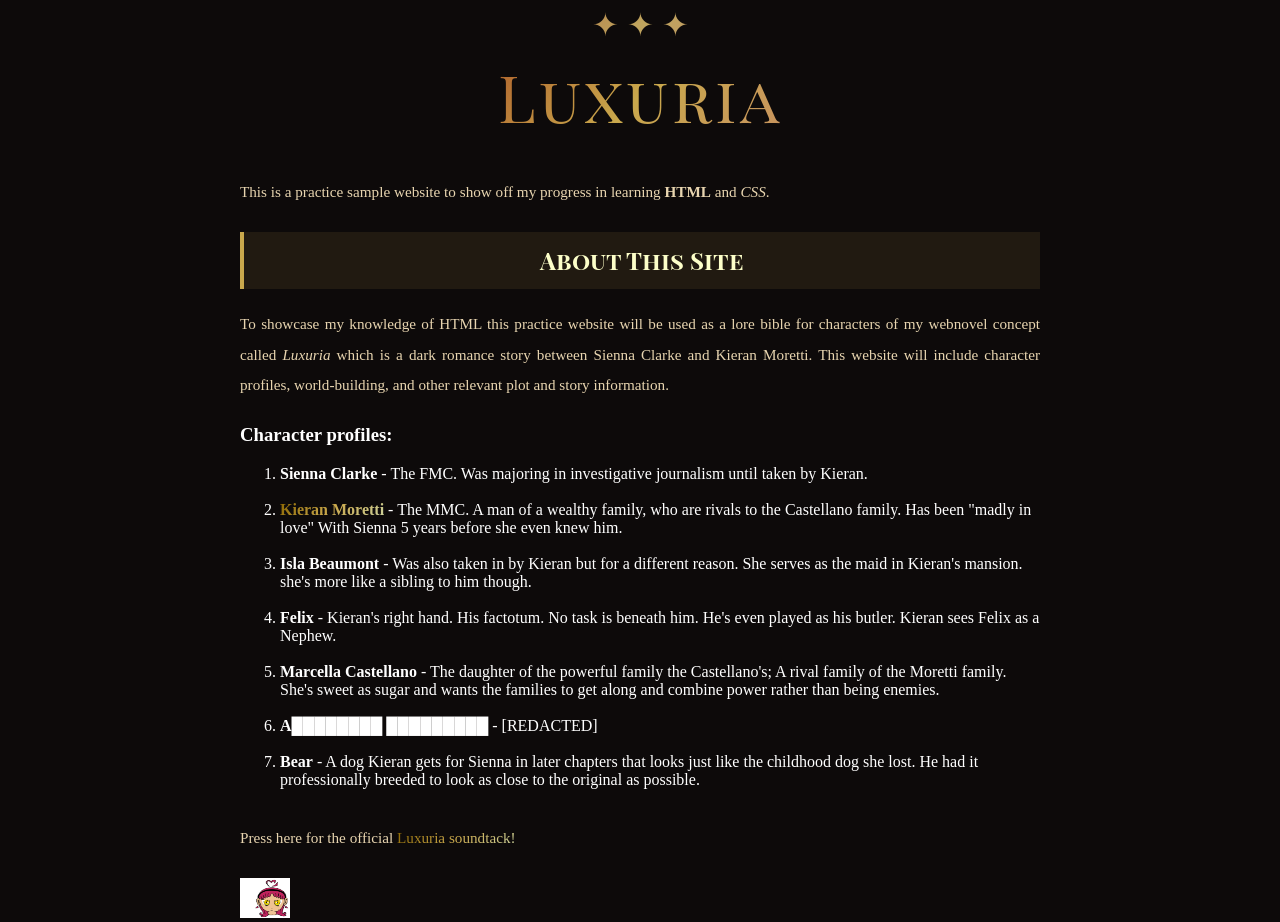
<file: HTML (Luxuria).html>
<!DOCTYPE html>
<html lang="en">
<head>
    <title>Luxuria</title>
    <meta charset="UTF-8">
    <meta name="viewport" content="width=device-width, initial-scale=1.0">
    <link rel="stylesheet" href="style.css">
    <link rel="preconnect" href="https://fonts.googleapis.com">
<link rel="preconnect" href="https://fonts.gstatic.com" crossorigin>
<link href="https://fonts.googleapis.com/css2?family=Playfair+Display+SC:wght@400;700;900&display=swap" rel="stylesheet">
</head>
 <body>
     <div class="header-ornament">✦ ✦ ✦</div>
    <h1>Luxuria</h1>
    <p>This is a practice sample website to show off my progress in learning <strong>HTML</strong> and <em>CSS</em>.</p>

    <h2>About This Site</h2>
    <p>To showcase my knowledge of HTML this practice website will be used as a lore bible for characters of my webnovel concept called
        <em>Luxuria</em> which is a dark romance story between Sienna Clarke and Kieran Moretti. This website will include character profiles, world-building, and other relevant plot and story information.
    </p>
    <h3>Character profiles:</h3>
    <ol>
        <li><strong>Sienna Clarke</strong> - The FMC. Was majoring in investigative journalism until taken by Kieran.</li><br>
        <li>
           <a href="Kieran.html" target="_self"><strong>Kieran Moretti</a></strong> - The MMC. A man of a wealthy family, who are rivals to the Castellano family. Has been "madly in love" With Sienna 5 years before she even knew him.
        </li><br>
        <li><strong>Isla Beaumont</strong> - Was also taken in by Kieran but for a different reason. She serves as the maid in Kieran's mansion. she's more like a sibling to him though.</li><br>
        <li><strong>Felix</strong> - Kieran's right hand. His factotum. No task is beneath him. He's even played as his butler. Kieran sees Felix as a Nephew. </li><br>
        <li><strong>Marcella Castellano</strong> - The daughter of the powerful family the Castellano's; A rival family of the Moretti family. She's sweet as sugar and wants the families to get along and combine power rather than being enemies.</li><br>
        <li><strong>A████████ █████████</strong> - [REDACTED]</li><br>
        <li><strong>Bear</strong> - A dog Kieran gets for Sienna in later chapters that looks just like the childhood dog she lost. He had it professionally breeded to look as close to the original as possible.</li><br>
    </ol>
    <!--Use this to create linkd. And to create links linked to photos.This is also used tp inser images. I'm re ferring to the lines below.-->
<p>Press here for the official <a href="https://www.youtube.com/watch?v=dQw4w9WgXcQ" target="_blank">Luxuria soundtack!</a></p>
<a href="https://freecatphotoapp.com">
<img src="Screenshot 2024-09-14 140222.png" width="50" height="40" alt="The Luxuria Album Cover. It isn't actually an Album color yet. Just a random photo to practice entering photos.">
</a>
 </body>
</html>
</file>
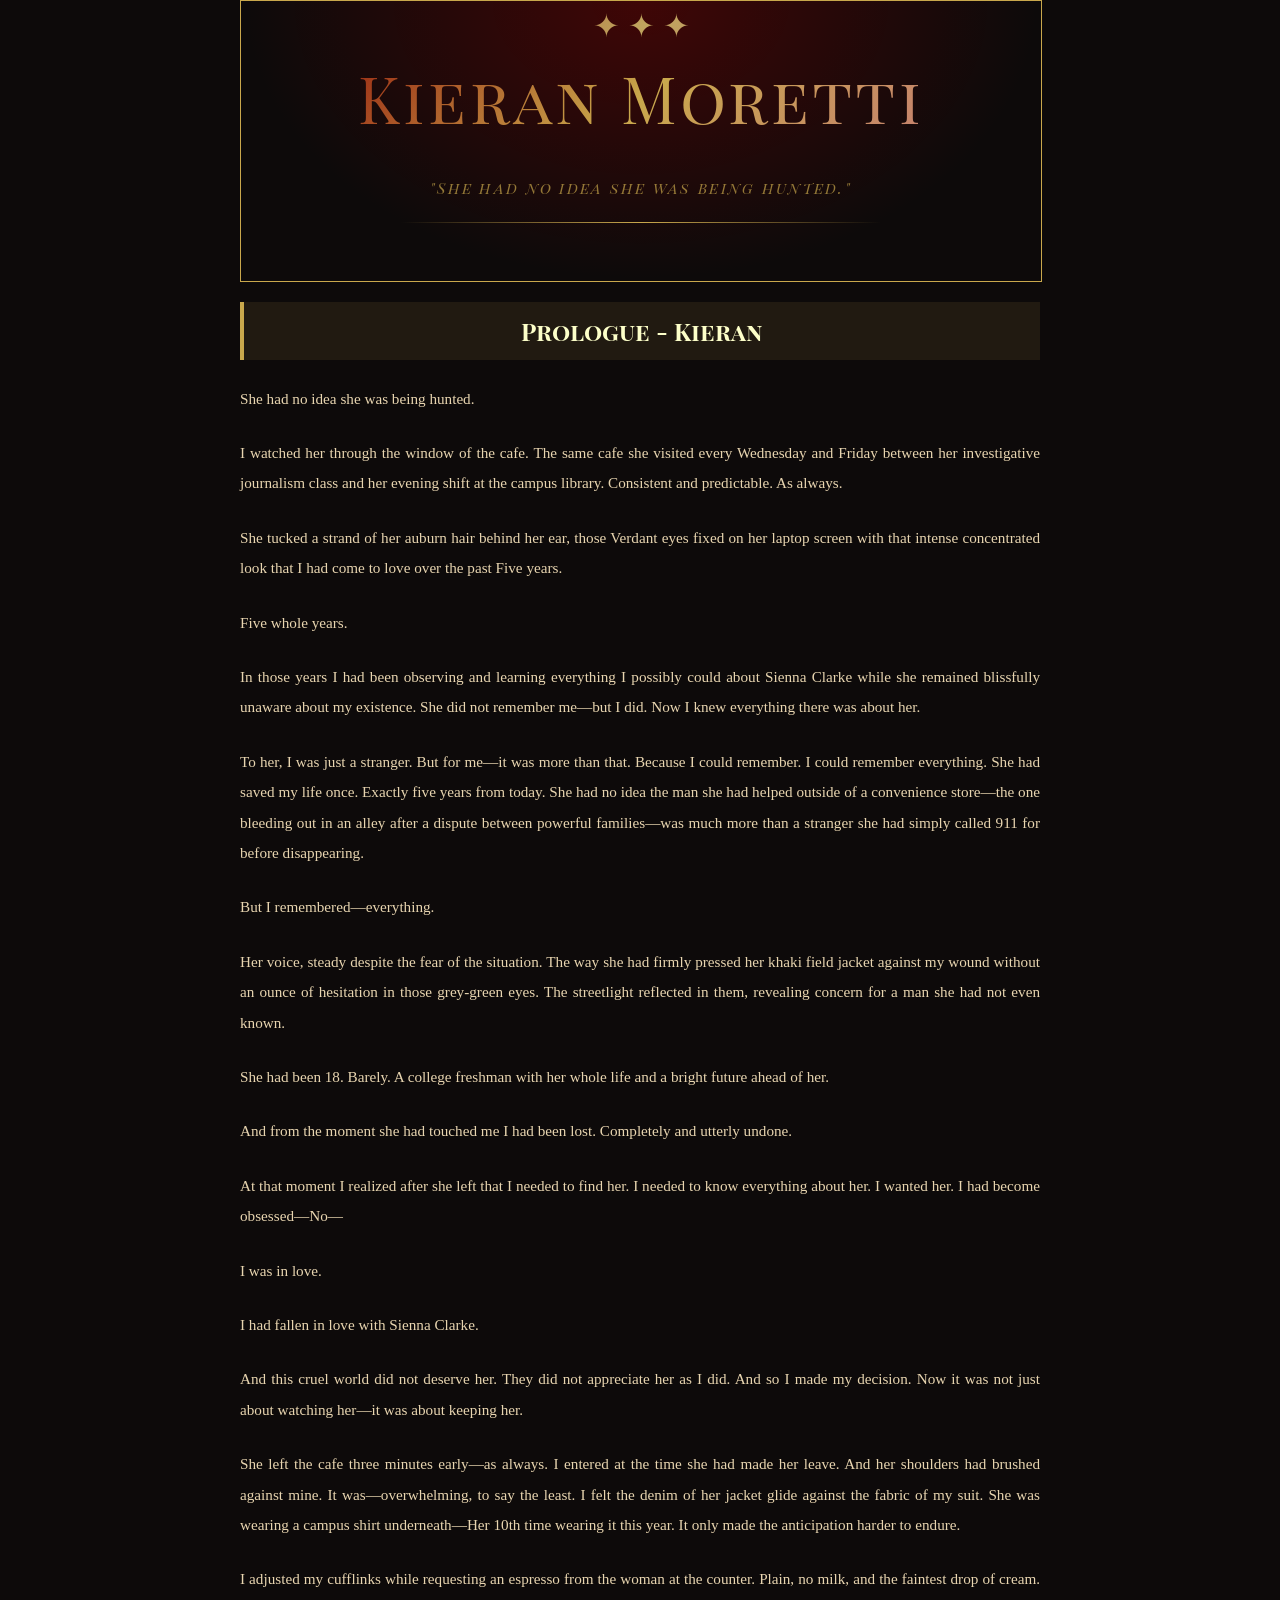
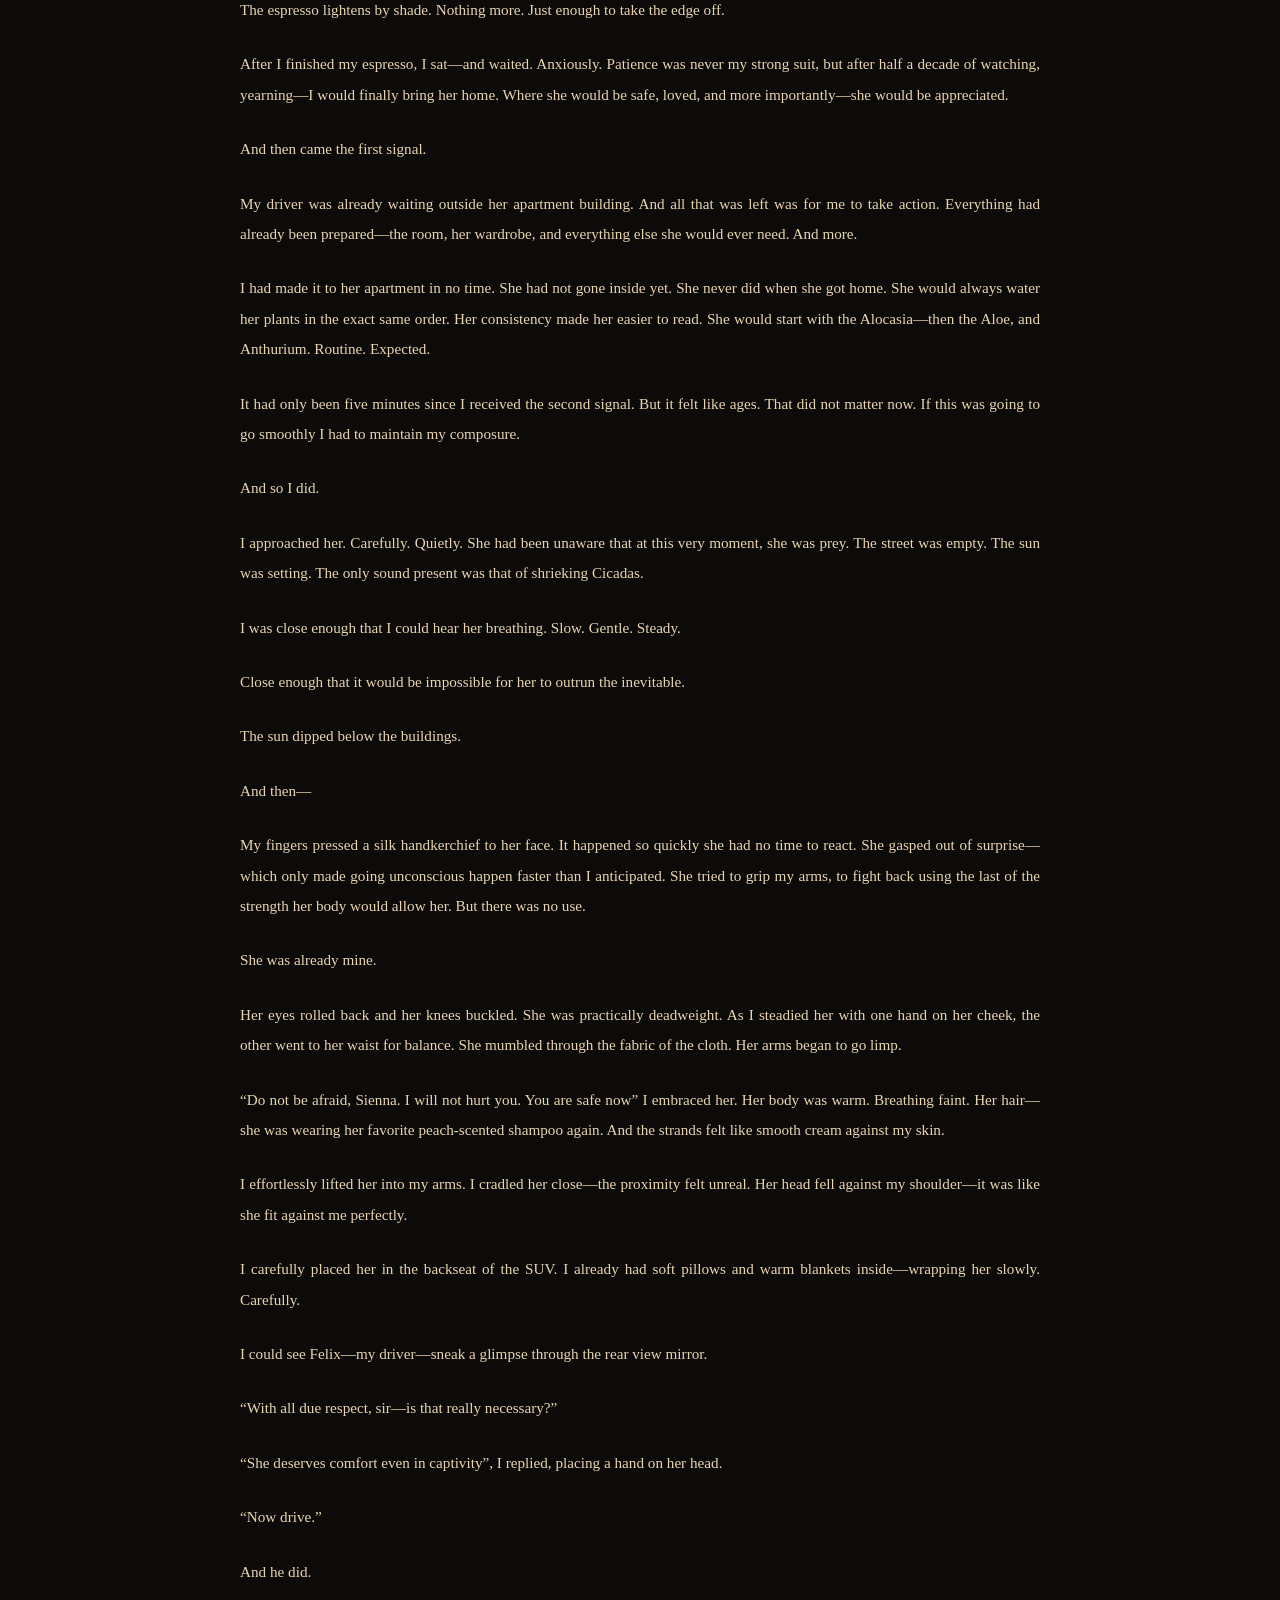
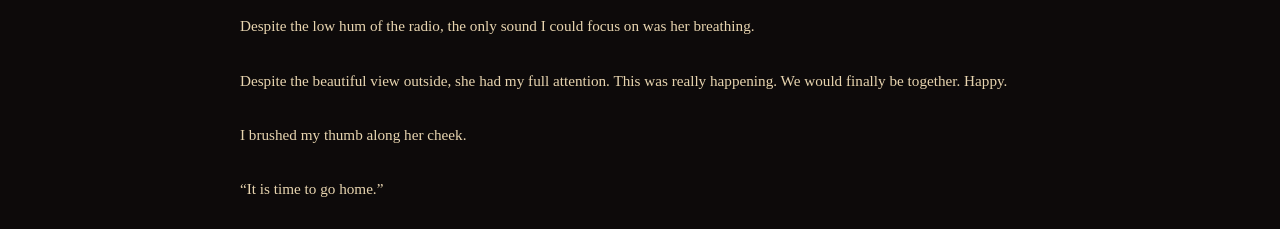
<file: Kieran.html>
<!DOCTYPE html>
<html lang="en">
<head>
    <title>Kieran Moretti</title>
     <meta charset="UTF-8">
    <meta name="viewport" content="width=device-width, initial-scale=1.0">
    <link rel="stylesheet" href="style.css">
     <link rel="preconnect" href="https://fonts.googleapis.com">
<link rel="preconnect" href="https://fonts.gstatic.com" crossorigin>
<link href="https://fonts.googleapis.com/css2?family=Playfair+Display+SC:wght@400;700;900&display=swap" rel="stylesheet">
<title>Luxuria-Kieran Moretti</title>
</head>
<body>
  <div class="hero-banner">
  <!-- this is the decorative strip behind/under the title -->
    <div class="header-ornament">✦ ✦ ✦</div>
    <h1>Kieran Moretti</h1>
    <blockquote class="character-quote">
        "She had no idea she was being hunted."
    </blockquote>
    <div class="divider"></div>
    </div>
    <h2>Prologue - Kieran</h2>
    <section>
    <p>
<p>She had no idea she was being hunted. </p>
<p>I watched her through the window of the cafe. The same cafe she visited every Wednesday and Friday between her investigative journalism class and her evening shift at the campus library. Consistent and predictable. As always.</p>

<p>She tucked a strand of her auburn hair behind her ear, those Verdant eyes fixed on her laptop screen with that intense concentrated look that I had come to love over the past Five years. <p>

<p>Five whole years. </p>

<p>In those years I had been observing and learning everything I possibly could about Sienna Clarke while she remained blissfully unaware about my existence. She did not remember me—but I did. Now I knew everything there was about her. </p>

<p>To her, I was just a stranger. But for me—it was more than that. Because I could remember. I could remember everything. She had saved my life once. Exactly five years from today. She had no idea the man she had helped outside of a convenience store—the one bleeding out in an alley after a dispute between powerful families—was much more than a stranger she had simply called 911 for before disappearing.</p>

<p>But I remembered—everything.</p>

<p>Her voice, steady despite the fear of the situation. The way she had firmly pressed her khaki field jacket against my wound without an ounce of hesitation in those grey-green eyes. The streetlight reflected in them, revealing concern for a man she had not even known. </p>

<p>She had been 18. Barely. A college freshman with her whole life and a bright future ahead of her. </p>

<p>And from the moment she had touched me I had been lost. Completely and utterly undone. </p>

<p>At that moment I realized after she left that I needed to find her. I needed to know everything about her. I wanted her. I had become obsessed—No—</p>

<p>I was in love. </p>

<p>I had fallen in love with Sienna Clarke. </p>

<p>And this cruel world did not deserve her. They did not appreciate her as I did. And so I made my decision. Now it was not just about watching her—it was about keeping her. </p>

<p>She left the cafe three minutes early—as always. I entered at the time she had made her leave. And her shoulders had brushed against mine. It was—overwhelming, to say the least. I felt the denim of her jacket glide against the fabric of my suit. She was wearing a campus shirt underneath—Her 10th time wearing it this year. It only made the anticipation harder to endure.</p>

<p>I adjusted my cufflinks while requesting an espresso from the woman at the counter. Plain, no milk, and the faintest drop of cream. The espresso lightens by shade. Nothing more. Just enough to take the edge off.</p>

<p>After I finished my espresso, I sat—and waited. Anxiously. Patience was never my strong suit, but after half a decade of watching, yearning—I would finally bring her home. Where she would be safe, loved, and more importantly—she would be appreciated. </p>

<p>And then came the first signal.</p>

<p>My driver was already waiting outside her apartment building. And all that was left was for me to take action. Everything had already been prepared—the room, her wardrobe, and everything else she would ever need. And more.</p> 

<p>I had made it to her apartment in no time. She had not gone inside yet. She never did when she got home. She would always water her plants in the exact same order. Her consistency made her easier to read. She would start with the Alocasia—then the Aloe, and Anthurium. Routine. Expected. </p>

<p>It had only been five minutes since I received the second signal. But it felt like ages. That did not matter now. If this was going to go smoothly I had to maintain my composure.</p>

<p>And so I did. </p>

<p>I approached her. Carefully. Quietly. She had been unaware that at this very moment, she was prey. The street was empty. The sun was setting. The only sound present was that of shrieking Cicadas. </p>

<p>I was close enough that I could hear her breathing. Slow. Gentle. Steady.</p>

<p>Close enough that it would be impossible for her to outrun the inevitable.</p>

<p>The sun dipped below the buildings.</p>

<p>And then— 

<p>My fingers pressed a silk handkerchief to her face. It happened so quickly she had no time to react. She gasped out of surprise—which only made going unconscious happen faster than I anticipated. She tried to grip my arms, to fight back using the last of the strength her body would allow her. But there was no use. </p>

<p>She was already mine.</p>

<p>Her eyes rolled back and her knees buckled. She was practically deadweight. As I steadied her with one hand on her cheek, the other went to her waist for balance. She mumbled through the fabric of the cloth. Her arms began to go limp. </p>

<p>“Do not be afraid, Sienna.  I will not hurt you. You are safe now” I embraced her. Her body was warm. Breathing faint. Her hair—she was wearing her favorite peach-scented shampoo again. And the strands felt like smooth cream against my skin. </p>

<p>I effortlessly lifted her into my arms. I cradled her close—the proximity felt unreal. Her head fell against my shoulder—it was like she fit against me perfectly.</p>

<p>I carefully placed her in the backseat of the SUV. I already had soft pillows and warm blankets inside—wrapping her slowly. Carefully. </p>

<p>I could see Felix—my driver—sneak a glimpse through the rear view mirror.</p>

<p>“With all due respect, sir—is that really necessary?” </p>

<p>“She deserves comfort even in captivity”, I replied, placing a hand on her head. </p>

<p>“Now drive.”</p>

<p>And he did.</p>

<p>Despite the low hum of the radio, the only sound I could focus on was her breathing. </p>

<p>Despite the beautiful view outside, she had my full attention. This was really happening. We would finally be together. Happy.</p>

<p>I brushed my thumb along her cheek.</p>

<p>“It is time to go home.”
</p>
</section>
</body>
</html>
</file>
<file: style.css>
a {
   background: linear-gradient(135deg,
    #8b6600,
    #c9a84c,
    #cdd29c
    );
    -webkit-background-clip: text;
    -webkit-text-fill-color: transparent;
    background-clip: text;
}

body {
    background-color:#0D0A0A;
    color: white;
    max-width: 800px;
    margin: 0 auto
}
         

p {
    line-height: 2;
    font-size: 0.95rem;
    color:#e8d5b0;
    margin-bottom: 1.5rem;
    text-align: justify;
    font-family: "Playfair Display", serif;
}


h1 {
    font-family: "Playfair Display SC", serif;
    font-size: clamp(2.5rem, 8vw, 4rem);
    font-weight: 500;
    letter-spacing: 0.05em;
    margin-top: 0;
    margin-bottom: 2rem;
    text-align: center;
    line-height: 2rem;
    background: linear-gradient(135deg,
    #8b0000,
    #c9a84c,
    #c4737a
    );
    -webkit-background-clip: text;
    -webkit-text-fill-color: transparent;
    background-clip: text;
    line-height: 1.5;
    width: 100%;
    }

    h2 {
        font-family:"Playfair Display SC", serif;
        text-align: center;
        border-left: 4px solid #c9a84c;
        background:rgba(201,168,76,0.1);
        padding: 0.8rem 1.5rem;
        color:#fdffc9
    }


    .header-ornament {
        text-align: center;
         background: linear-gradient(135deg,
    #8b0000,
    #c0a55e,
    #c4737a
     );
    -webkit-background-clip: text;
    -webkit-text-fill-color: transparent;
    background-clip: text;
    line-height: 1.5;
    font-size: clamp(0.5rem,4vw, 2rem);
    margin-top: 0.04em;
    }
 
    .hero-banner {
        width: 100%;
        height: 280px;
        background: radial-gradient(ellipse at 50% 0%, 
      rgba(139,0,0,0.4) 0%, 
      transparent 70%),
    #0D0A0A;
        border: 1px solid #c9a84c;
    }

    .character-quote {
        font-family: "Playfair Display SC", serif;
        font-size: clamp(0.7rem, 1.5vw, 0.95rem);
        color: rgba(201,168,76,0.7);
        letter-spacing: 0.15em;
        font-style: italic;
        text-align: center;
        margin-top: 0.5rem;
    }

    .divider {
        width: 60%;
        height: 1px;
        background: linear-gradient(90deg,
        transparent,
        #c9a84c,
        transparent
        );
        margin: 1.5rem auto;
    }
</file>
